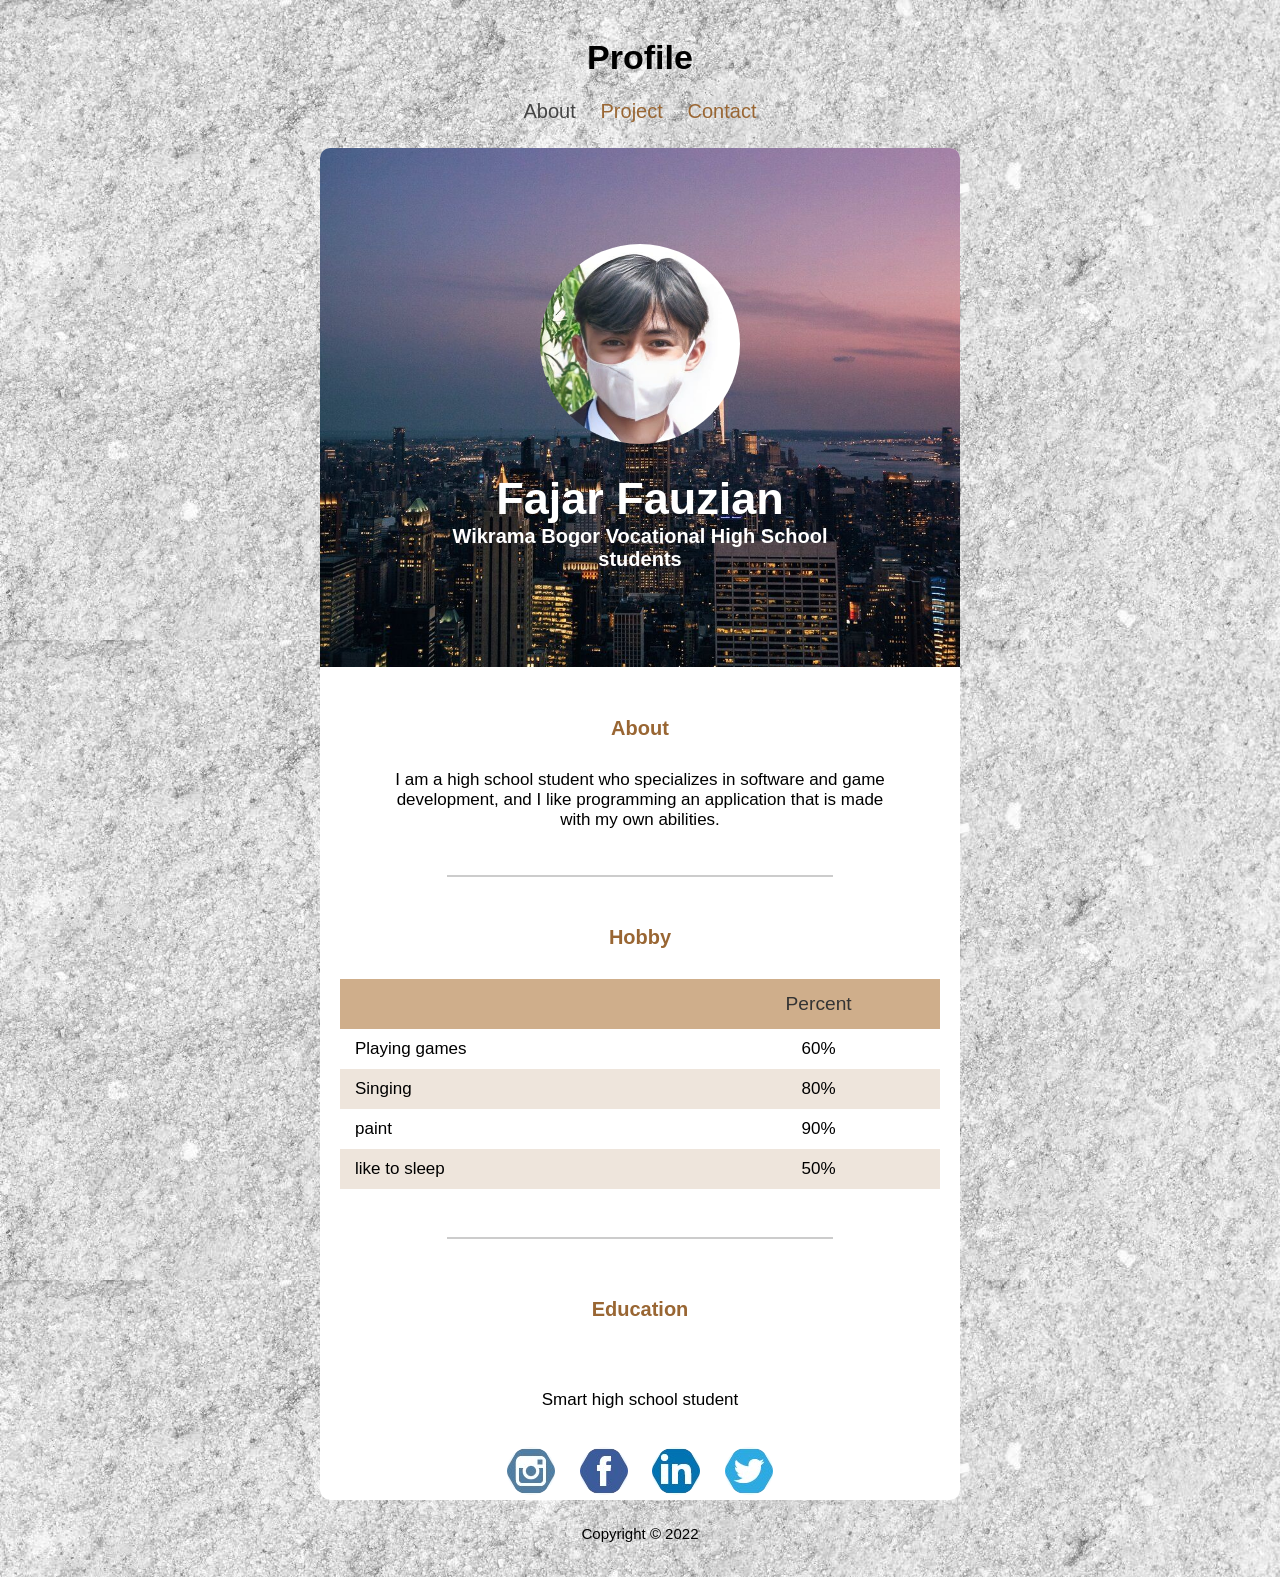
<file: index.html>
<!DOCTYPE html>
<html>
<head>
	<meta charset="utf-8">
	<title>Profile - Fajar</title>
	<link rel="stylesheet" type="text/css" href="style.css">
</head>
<body background="img/Beton 1.jpeg">
	<div class="container">
		<!-- Judul Halaman -->
		<h1>Profile</h1>
		<!-- Navbar -->
		<div class="navbar">
	    	<ul type="square" class="list-nav">
	        	<li><a href="#" class="active">About</a></li>
	        	<li><a href="portofolio.html">Project</a></li>
	        	<li><a href="contact.html">Contact</a></li>
	      	</ul>
	    </div>
	    <!-- Konten -->
	    <div class="content">
	    	<!-- Profil -->
      		<div id="content-img">
        		<div class="content1">
        		  <img src="img/ft wsd smp 2.jpeg">
          		  <h2 class="content-header">Fajar Fauzian</h2>
         		  <p class="content-text">
            		<b>Wikrama Bogor Vocational High School students
                    </b>
          		  </p>
       			</div>
     		</div>
     		<!-- Deskripsi Singkat -->
      		<section class="section section-small">
       			<h2 class="section-header">About</h2>
        		<p>I am a high school student who specializes in software and game development, and I like programming an application that is made with my own abilities. </p>
      		</section>
      		<hr>
      		<!-- Table -->
		    <section class="section">
		        <h2 class="section-header">Hobby</h2>
		        <div class="responsive-table">
		            <table>
		             	<tr class="tr-header">
		                	<th>&nbsp;</th>
		                	<th>Percent</th>
		             	</tr>
		              	<tr>
		                	<td class="text-left">Playing games</td>
		                	<td>60%</td>
		              	</tr>
		              	<tr>
		                	<td class="text-left">Singing </td>
		                	<td>80%</td>
		              	</tr>
		              	<tr>
		                	<td class="text-left">paint</td>
		                	<td>90%</td>
		              	</tr>
		              	<tr>
		                	<td class="text-left">like to sleep</td>
		                	<td>50%</td>
		              	</tr>
		            </table>
		          </div>
		    </section>
		    <hr>
		    <!-- List Pendidikan -->
		    <section class="section section-small">
		    	<h2 class="section-header">Education</h2>
		        <h5>SMK WIKRAMA</h5>
		        <p>Smart high school student</p>
		    </section>
			<div class="navbar">
				<ul type="square" class="list-nav">
					<li><a href="https://www.instagram.com/"><img src="img/in.jpeg" alt=""></a></li>
					<li><a href="https://www.facebook.com/"><img src="img/fb.jpeg" alt=""></a></li>
					<li><a href="https://www.linkedin.com/"><img src="img/ins.jpeg" alt=""></a></li>
					<li><a href="https://twitter.com/login"><img src="img/twt.jpeg" alt=""></a></li>
				  </ul>
			</div>
		</div>
		<footer>
     		<p class="footer-text">Copyright &copy; 2022</p>
    	</footer>
	</div>
</body>
</html>
</file>
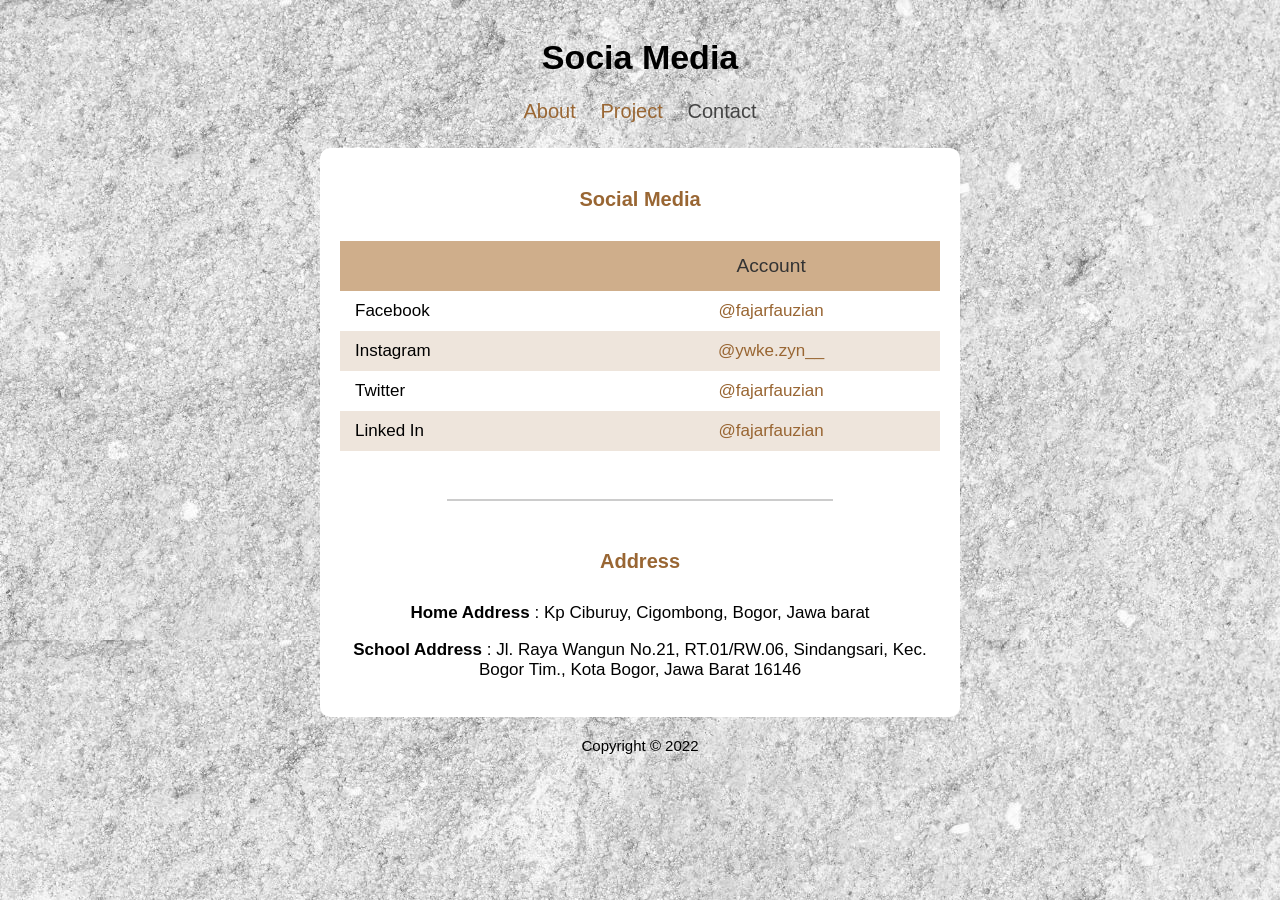
<file: contact.html>
<!DOCTYPE html>
<html>
<head>
  <meta charset="utf-8">
  <title>Contact Fajar</title>
  <link rel="stylesheet" type="text/css" href="style.css">
</head>
<body background="img/Beton 1.jpeg">
  <div class="container">
    <div class="header">
      <h1 class="text-header">Socia Media</h1>
    </div>
    <div class="navbar">
      <ul class="list-nav">
        <li><a href="index.html">About</a></li>
        <li><a href="portofolio.html">Project</a></li>
        <li><a href="#" class="active">Contact</a></li>
      </ul>
    </div>
    <div class="content">
      <!-- Social Media -->
      <section class="section">
        <h2 class="section-header">Social Media</h2>
          <div class="responsive-table">
            <table>
              <tr class="tr-header">
                <th>&nbsp;</th>
                <th>Account</th>
              </tr>
              <tr>
                <td class="text-left">Facebook</td>
                <td>
                  <a href="https://www.facebook.com/">@fajarfauzian</a>
                </td>
              </tr>
              <tr>
                <td class="text-left">Instagram</td>
                <td>
                  <a href="https://www.instagram.com/">@ywke.zyn__</a>
                </td>
              </tr>
              <tr>
                <td class="text-left">Twitter</td>
                <td>
                  <a href="twitter.com">@fajarfauzian</a>
                </td>
              </tr>
              <tr>
                <td class="text-left">Linked In</td>
                <td>
                  <a href="linkedin.com.com">@fajarfauzian</a>
                </td>
              </tr>
            </table>
          </div>
      </section>
      <hr>
      <!-- Contact -->
      <section class="section">
        <h2 class="section-header">Address</h2>
        <p><strong>Home Address </strong>: Kp Ciburuy, Cigombong, Bogor, Jawa barat</p>
        <p><strong>School Address </strong>: Jl. Raya Wangun No.21, RT.01/RW.06, Sindangsari, Kec. Bogor Tim., Kota Bogor, Jawa Barat 16146</p>
      </section>
    </div>
    <footer>
      <p class="footer-text">Copyright &copy; 2022</p>
    </footer> 
  </div>
</body>
</html>
</file>
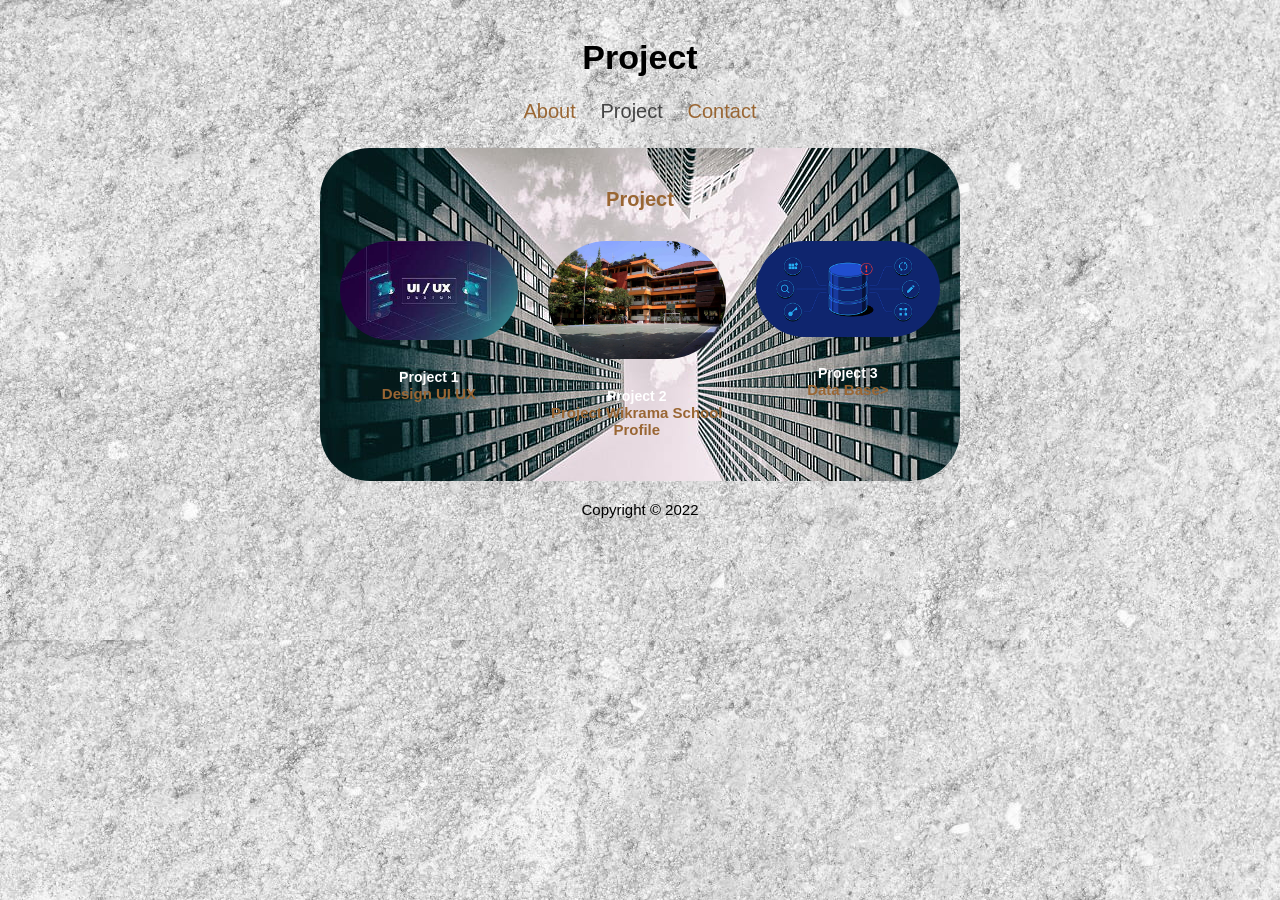
<file: portofolio.html>
<!DOCTYPE html>
<html>
<head>
  <meta charset="utf-8">
  <title>Project Fajar</title>
  <link rel="stylesheet" type="text/css" href="style.css">
</head>
<body background="img/Beton 1.jpeg">
  <div class="container">
    <h1>Project</h1>
    <div class="navbar">
      <ul class="list-nav">
        <li><a href="index.html">About</a></li>
        <li><a href="#" class="active">Project</a></li>
        <li><a href="contact.html">Contact</a></li>
      </ul>
    </div>
    <div class="fajar">
    <!-- Project -->
      <section class="section">
        <h2 class="section-header">Project</h2>
        <div class="gallery">
          <figure class="images">
            <img src="img/ui ux.jpeg" class="gallery-img" />
            <figcaption>
              <h5 class="name">Project 1
              <span>
                  <a href="https://pengertian-design-ui-ux.netlify.app/">Design UI UX</a>
                </span>
              </h5>
            </figcaption>
          </figure>
          <figure class="images">
            <img src="img/WhatsApp Image 2022-10-12 at 18.46.50.jpeg" class="gallery-img" />
            <figcaption>
              <h5 class="name">Project 2
              <span>
                  <a href="https://wikrama-school.netlify.app/">Project Wikrama School Profile</a>
                </span>
              </h5>
            </figcaption>
          </figure>
          <figure class="images">
            <img src="img/Data Base.png" class="gallery-img" />
            <figcaption>
              <h5 class="name">Project 3
                <span>
                  <a href="https://pengertian-database.netlify.app">Data Base></a>
                </span>
              </h5>
            </figcaption>
          </figure>
        </div>
      </section>
    </div>
    <footer>
      <p class="footer-text">Copyright &copy; 2022</p>
    </footer> 
  </div>
</body>
</html>
</file>
<file: style.css>
body {
    background-color: #dfcbb3;
    color: #000000;
    font-family: "Open Sans", Arial;
    font-size: 17px;
    padding: 15px;
    margin: 0;
  }
  
  .container {
    max-width: 640px;
    margin-left: auto;
    margin-right: auto;
  }
  
  h1 { text-align: center; }
  
  .navbar { 
    text-align: center; 
    margin-bottom: 25px;
  }
  
  .list-nav {
      padding: 0;
      margin: 0; 
  }
  
  .list-nav li {
      display: inline-block;
      list-style: none;
      margin-left: 10px;
      margin-right: 10px;
  }
  
  .list-nav a { font-size: 20px; }
  .list-nav li a.active { color: #444444; }
  a:hover { color: #444444; }
  
  a { 
    color: #996633; 
    text-decoration:none;
  }
  
  .content { 
    background-color: rgb(255, 255, 255);
    border-radius: 10px;
  }
  
  .content-header{ margin-bottom: 0; }
  
  .content-text {
     font-size: 20px;
     margin: 0;
  }
  
  #content-img {
    background-image: url(img/Kosta\ Bratsos\ Photography.jpeg);
    background-position: center;
    background-size: cover;
    min-height: 400px;
    text-align: center;
    border-top-left-radius: 10px;
    border-top-right-radius: 10px;
  }
  
  #content-img img {
    max-width: 50%;
    margin-bottom: -15px;
  }
  
  .content1 {
    padding: 15%;
    font-size: 30px;
  }
  
  .section {
    padding-top: 10px;
    padding-left: 20px;
    padding-right: 20px;
    padding-bottom: 20px;
  }
  
  .section-small {
    max-width: 490px;
    margin-left: auto;
    margin-right: auto;
    padding-top: 20px;
    text-align: center;
  }
  
  .section-header {
    color: #996633;
    text-align: center;
    font-size: 20px;
    margin-top: 30px;
    margin-bottom: 30px;
  }
  
  hr {
    width: 60%;
    border: 0.5px solid #ccc;
  }
  
  table {
    width: 100%;
    border-spacing: 0;
    padding-bottom: 20px;
  }
  
  th {
    color: #333333;
    font-weight: 400;
    font-size: 1.2rem;
    padding-left: 15px;
    padding-right: 15px;
  }
  
  td {
    text-align: center;
    padding: 10px 15px;
  }
  
  .text-left { text-align: left; }
  tr:nth-child(odd) { background-color:#eee5dc; }
  
  tr.tr-header {
    background-color: #cfae8b;
    height: 50px;
  }
  
  .footer-text {
    font-size: 15px;
    margin-top: 20px;
    margin-bottom: 20px;
    text-align: center;
  }
  img { 
    max-width: 100%;
    max-height: 200px;
  }
  
  .gallery {
    display: flex;
    margin-left: -15px;
    margin-right: -15px;
  }
  
  .images {
    padding-left: 15px;
    padding-right: 15px;
  }
  
  figure { margin: 0; }
  figcaption { text-align: center; }
  
  figcaption span {
    display: block;
    color: #333333;
    font-size: 15px;
  }
  img{
    border-radius: 100px;
  }
  h2{
    color: rgb(255, 255, 255);
  }
  b{
    color: rgb(255, 255, 255);
  }
  img {
    max-width: 100%;
    max-height: 200px;
  }
  
  .gallery {
    display: flex;
    margin-left: -15px;
    margin-right: -15px;
  }
  
  .images {
    padding-left: 15px;
    padding-right: 15px;
  }
  
  figure { margin: 0; }
  figcaption { text-align: center; }
  
  figcaption span {
    display: block;
    color: #333333;
    font-size: 15px;
  }
  p { text-align: center; }
  .fajar{
    background-image: url(img/Perkantoran.jpg);
    border-radius: 50px;
  }
  h5{
   color: rgb(255, 255, 255); 
  }
</file>
